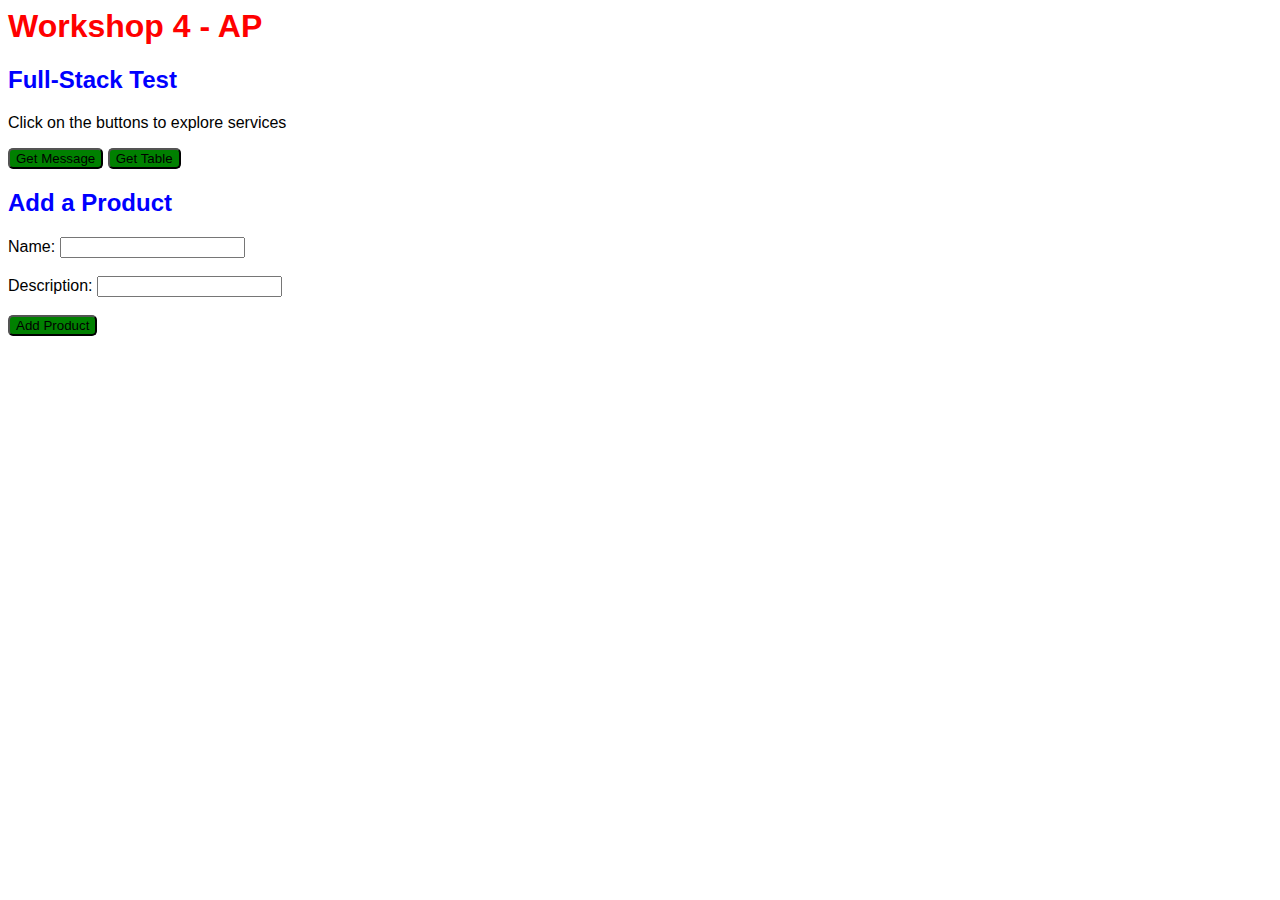
<file: Workshop4/index.html>
<html>
    <head>
        <title>Workshop 4 - AP</title>
        <meta charset="UTF-8">
        <meta name="description" content="This is a simple example to explore OSI layers in a simple network">
        <link rel="stylesheet" type="text/css" href="styles.css">
        
    </head>
    <body>
        <h1>Workshop 4 - AP</h1>
        <h2>Full-Stack Test</h2>
        <p>Click on the buttons to explore services</p>
        <div>
            <button onclick="callMessage()">Get Message</button>
            <!-- como en el archivo functions.js no existe nigun callTable, se cambio el nobre a callWebService -->
            <button onclick="callWebService()">Get Table</button>
        </div>
        <div id="result"></div>
        <!-- Se agrego un formulario para que el usuario pueda crear productos -->
        <h2>Add a Product</h2>
        <form id="productForm">
            <label for="name">Name:</label>
            <input type="text" id="name" name="name" required><br><br>
            <label for="description">Description:</label>
            <input type="text" id="description" name="description" required><br><br>
            <button type="submit">Add Product</button>
        </form>
        <!-- se movio la etiqueta script hacia el final del body para no generar problemas-->
        <script src="functions.js"></script>
    </body>
</html>
</file>
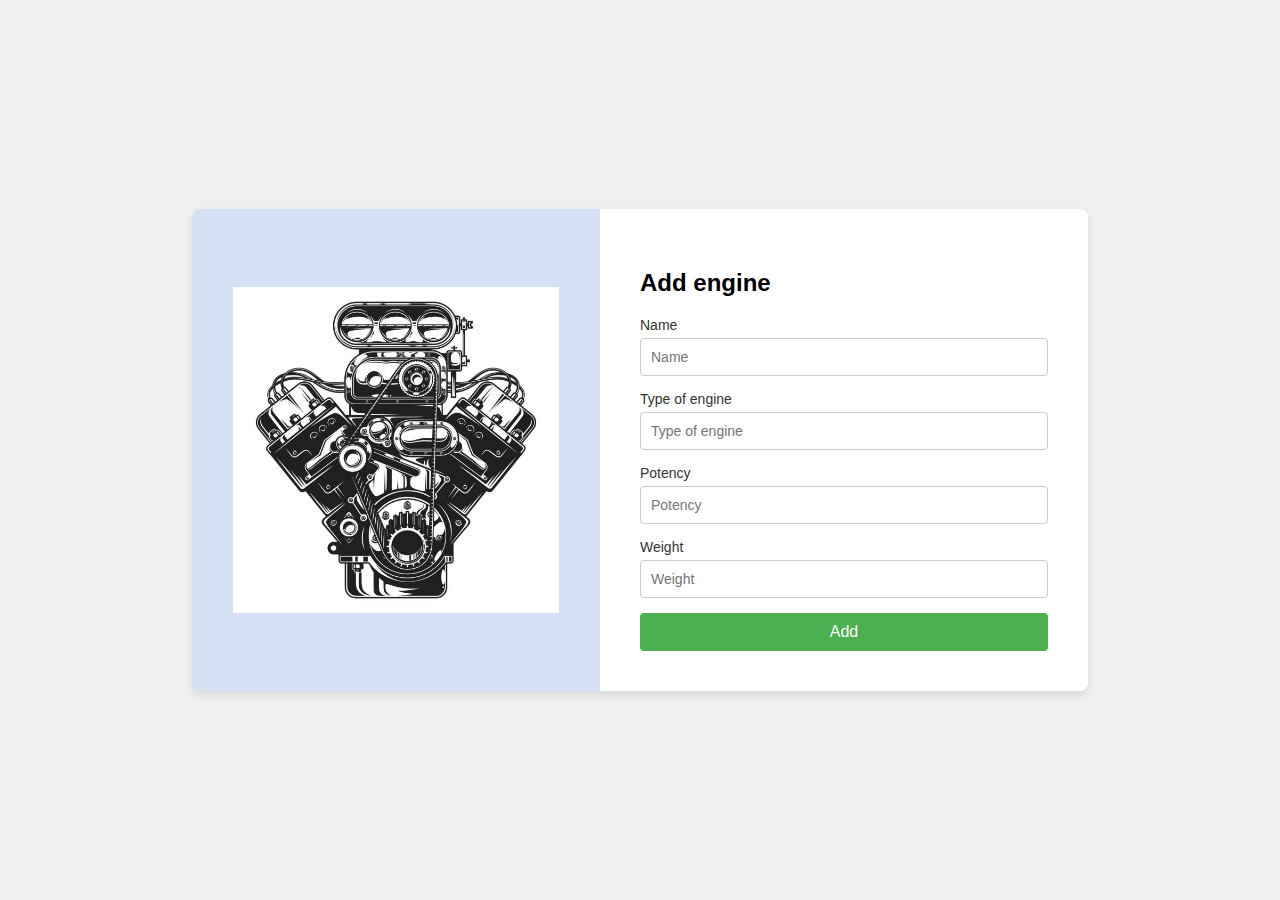
<file: workshop3/src/frontend/addEngine.html>
<!DOCTYPE html>
<html lang="en">
<head>
    <meta charset="UTF-8">
    <meta name="viewport" content="width=device-width, initial-scale=1.0">
    <title>Add Engine</title>
    <link rel="stylesheet" href="style.css">
</head>
<body>
    <div class="container">
        <div class="image-section">
            <img src="./images/istockphoto-652995550-612x612.jpg" alt="Engine Image">
        </div>
        <div class="form-section">
            <h2>Add engine</h2>
            <form>
                <label for="name">Name</label>
                <input type="text" id="name" name="name" placeholder="Name">

                <label for="type">Type of engine</label>
                <input type="text" id="type" name="type" placeholder="Type of engine">

                <label for="potency">Potency</label>
                <input type="text" id="potency" name="potency" placeholder="Potency">

                <label for="weight">Weight</label>
                <input type="text" id="weight" name="weight" placeholder="Weight">

                <button type="submit">Add</button>
            </form>
        </div>
    </div>
</body>
</html>
</file>
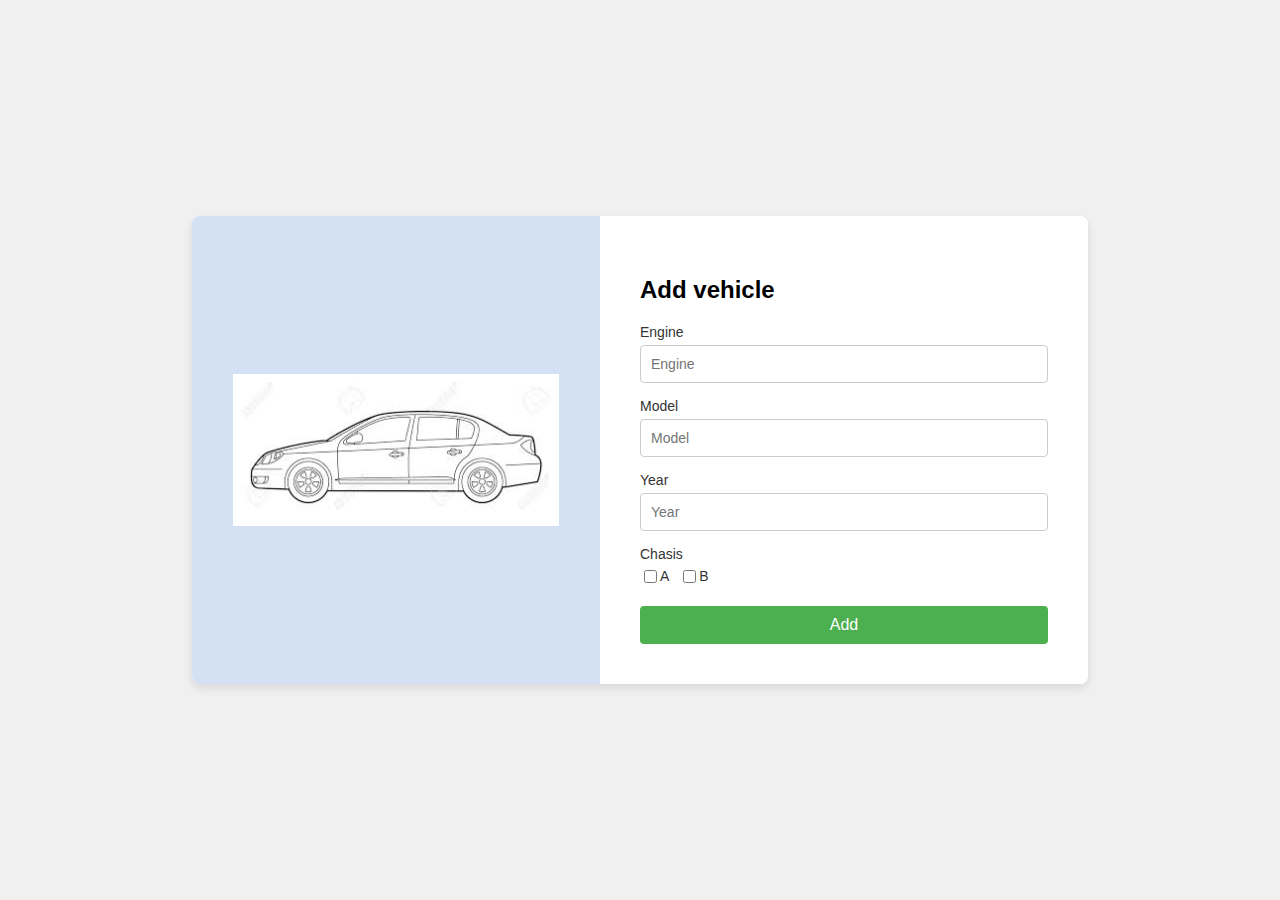
<file: workshop3/src/frontend/addVehicle.html>
<!DOCTYPE html>
<html lang="en">
<head>
    <meta charset="UTF-8">
    <meta name="viewport" content="width=device-width, initial-scale=1.0">
    <title>Add Vehicle</title>
    <link rel="stylesheet" href="style_v.css">
</head>
<body>
    <div class="container">
        <div class="image-section">
            <img src="./images/images.jpg" alt="Car Image">
        </div>
        <div class="form-section">
            <h2>Add vehicle</h2>
            <form>
                <label for="engine">Engine</label>
                <input type="text" id="engine" name="engine" placeholder="Engine">

                <label for="model">Model</label>
                <input type="text" id="model" name="model" placeholder="Model">

                <label for="year">Year</label>
                <input type="number" id="year" name="year" placeholder="Year">

                <label for="chassis">Chasis</label>
                <div class="checkbox-group">
                    <label><input type="checkbox" name="chassis" value="A"> A</label>
                    <label><input type="checkbox" name="chassis" value="B"> B</label>
                </div>

                <button type="submit">Add</button>
            </form>
        </div>
    </div>
</body>
</html>
</file>
<file: Workshop4/styles.css>
body {
    font-family: "Arial", sans-serif;
    font-size: 16px;
}

h1 {
    color: red;
}

h2 {
    color: blue;
}

table {
    border: 2px solid;
    border-collapse: collapse;
}

table td, table th {
    border: 1px solid;
}

button {
    border-radius: 5px;
    background-color: green;
    color: black;
}
</file>
<file: workshop3/src/frontend/style.css>
body {
    font-family: Arial, sans-serif;
    margin: 0;
    padding: 0;
    display: flex;
    justify-content: center;
    align-items: center;
    height: 100vh;
    background-color: #f0f0f0;
}

.container {
    display: flex;
    width: 70%;
    box-shadow: 0 4px 8px rgba(0,0,0,0.1);
    background-color: white;
    border-radius: 8px;
    overflow: hidden;
}

.image-section {
    flex: 1;
    background-color: #d4e1f4;
    display: flex;
    justify-content: center;
    align-items: center;
}

.image-section img {
    max-width: 80%;
    height: auto;
}

.form-section {
    flex: 1;
    padding: 40px;
    background-color: white;
}

.form-section h2 {
    margin-bottom: 20px;
    font-size: 24px;
}

.form-section form {
    display: flex;
    flex-direction: column;
}

.form-section label {
    margin-bottom: 5px;
    font-size: 14px;
    color: #333;
}

.form-section input {
    margin-bottom: 15px;
    padding: 10px;
    font-size: 14px;
    border: 1px solid #ccc;
    border-radius: 4px;
}

.form-section button {
    padding: 10px;
    font-size: 16px;
    color: white;
    background-color: #4CAF50;
    border: none;
    border-radius: 4px;
    cursor: pointer;
}

.form-section button:hover {
    background-color: #45a049;
}
</file>
<file: workshop3/src/frontend/style_v.css>
/* styles.css */

body {
    font-family: Arial, sans-serif;
    margin: 0;
    padding: 0;
    display: flex;
    justify-content: center;
    align-items: center;
    height: 100vh;
    background-color: #f0f0f0;
}

.container {
    display: flex;
    width: 70%;
    box-shadow: 0 4px 8px rgba(0,0,0,0.1);
    background-color: white;
    border-radius: 8px;
    overflow: hidden;
}

.image-section {
    flex: 1;
    background-color: #d4e1f4;
    display: flex;
    justify-content: center;
    align-items: center;
}

.image-section img {
    max-width: 80%;
    height: auto;
}

.form-section {
    flex: 1;
    padding: 40px;
    background-color: white;
}

.form-section h2 {
    margin-bottom: 20px;
    font-size: 24px;
}

.form-section form {
    display: flex;
    flex-direction: column;
}

.form-section label {
    margin-bottom: 5px;
    font-size: 14px;
    color: #333;
}

.form-section input[type="text"],
.form-section input[type="number"] {
    margin-bottom: 15px;
    padding: 10px;
    font-size: 14px;
    border: 1px solid #ccc;
    border-radius: 4px;
}

.checkbox-group {
    display: flex;
    gap: 10px;
    margin-bottom: 15px;
}

.checkbox-group label {
    display: flex;
    align-items: center;
    font-size: 14px;
}

.form-section button {
    padding: 10px;
    font-size: 16px;
    color: white;
    background-color: #4CAF50;
    border: none;
    border-radius: 4px;
    cursor: pointer;
}

.form-section button:hover {
    background-color: #45a049;
}
</file>
